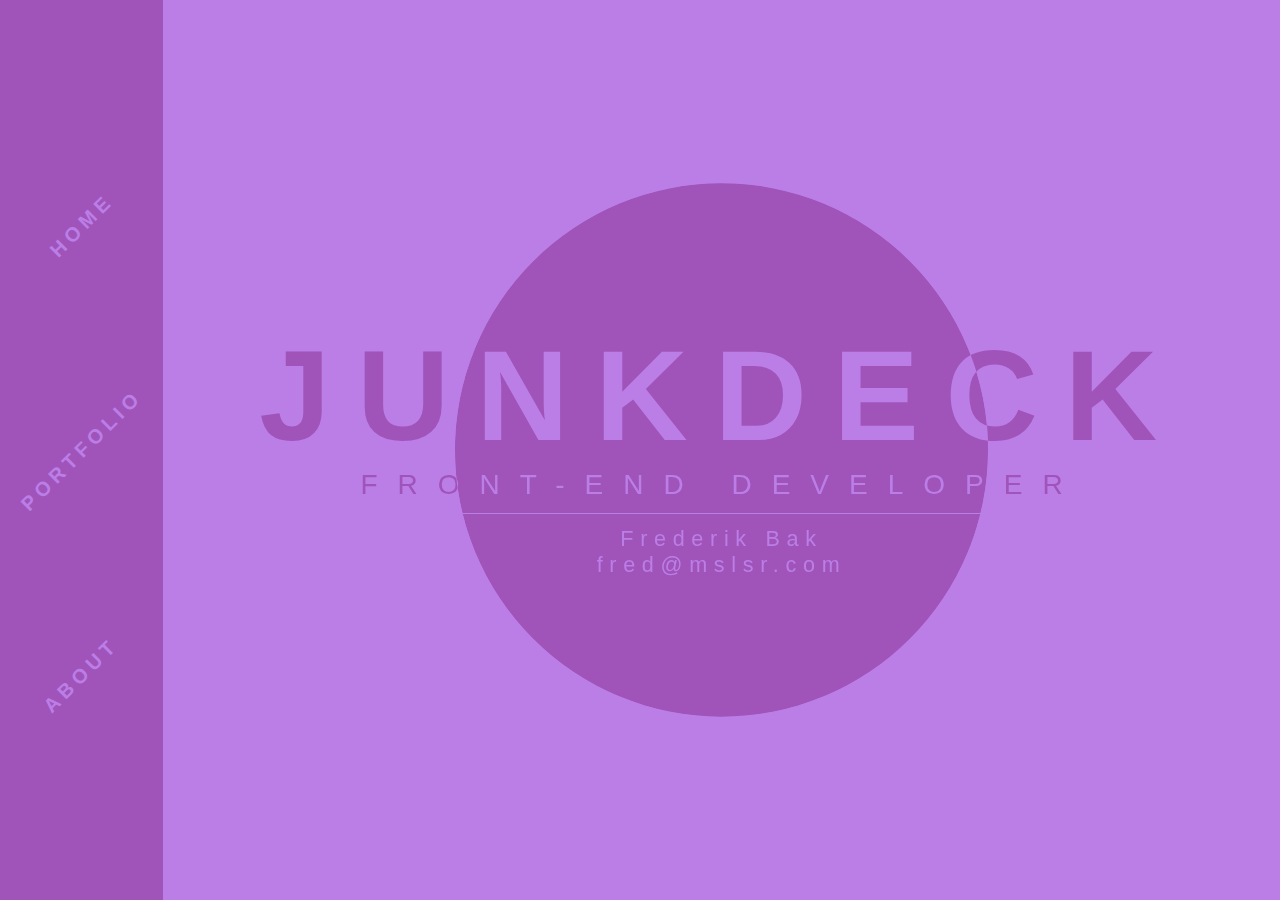
<file: index.html>
<!DOCTYPE html>
<html>
<head>
  <meta charset="utf-8">
  <title>JUNKDECK</title>
  <link rel="stylesheet" href="./master.css">
</head>
<body>
  <div class="wrapper">
    <div class="navbar flex-center">
      <ul class="flex-center">
        <li class="flex-center"><a id='portfolio' href="#">HOME</a></li>
        <li class="flex-center"><a href="#">PORTFOLIO</a></li>
        <li class="flex-center"><a href="#">ABOUT</a></li>
      </ul>
    </div>
    <div class="content flex-center">
      <div class="bg_circle flex-center">
        <div class="header flex-center">
          <h1>JUNKDECK</h1>
          <h4>Front-End Developer</h4>
          <hr>
          <h6>Frederik Bak</h6>
          <h6>fred@mslsr.com</h6>
        </div>
      </div>
      <div class="header flex-center">
        <h1>JUNKDECK</h1>
        <h4>Front-End Developer</h4>
        <hr>
        <h6>Frederik Bak</h6>
        <h6>fred@mslsr.com</h6>
      </div>
      <p>

      </p>
    </div>
  </div>

  <script src="https://ajax.googleapis.com/ajax/libs/jquery/3.2.1/jquery.min.js"></script>
  <script src="./script.js" charset="utf-8"></script>

</body>
</html>
</file>
<file: master.css>
* {
  margin: 0;
  padding: 0; }

html, body {
  height: 100%;
  font-family: Arial,Helvetica,sans-serif; }

.wrapper {
  display: flex;
  width: 100%;
  height: 100%; }

.navbar {
  height: 100%;
  width: 15%;
  min-width: 100px;
  background: #a054ba; }
  .navbar a {
    color: #bb7ee6;
    text-decoration: none;
    font-weight: bold;
    letter-spacing: 5px;
    transform: rotate(-45deg); }
  .navbar ul {
    height: 75%;
    list-style: none; }
  .navbar li {
    color: #bb7ee6;
    flex-grow: 1;
    font-size: 125%; }

.content {
  width: 100%;
  height: 100%;
  padding: 0 15px;
  background: #bb7ee6; }
  .content p {
    color: #a054ba;
    margin-bottom: 2em; }

.header {
  color: #a054ba;
  height: 35%;
  width: 100%;
  z-index: 5;
  position: fixed; }
  .header h1 {
    font-size: 800%;
    letter-spacing: 20pt; }
  .header h4 {
    font-weight: normal;
    font-size: 175%;
    letter-spacing: 15pt;
    text-transform: uppercase; }
  .header h6 {
    font-weight: normal;
    font-size: 135%;
    letter-spacing: 5pt; }
  .header hr {
    margin: .75em 0;
    width: 35%;
    background: #a054ba;
    height: 1px;
    border: none; }

.flex-center {
  display: flex;
  flex-direction: column;
  align-items: center;
  justify-content: center; }

.flex-bottom {
  display: flex;
  flex-direction: column;
  align-items: center;
  justify-content: flex-end; }

.bg_circle {
  border-radius: 100%;
  position: fixed;
  z-index: 6;
  width: 400pt;
  height: 400pt;
  background: #a054ba;
  overflow: auto;
  clip-path: circle(200pt at center); }
  .bg_circle .header {
    width: auto;
    color: #bb7ee6; }
    .bg_circle .header hr {
      background: #bb7ee6;
      width: 100%; }

/*# sourceMappingURL=master.css.map */
</file>
